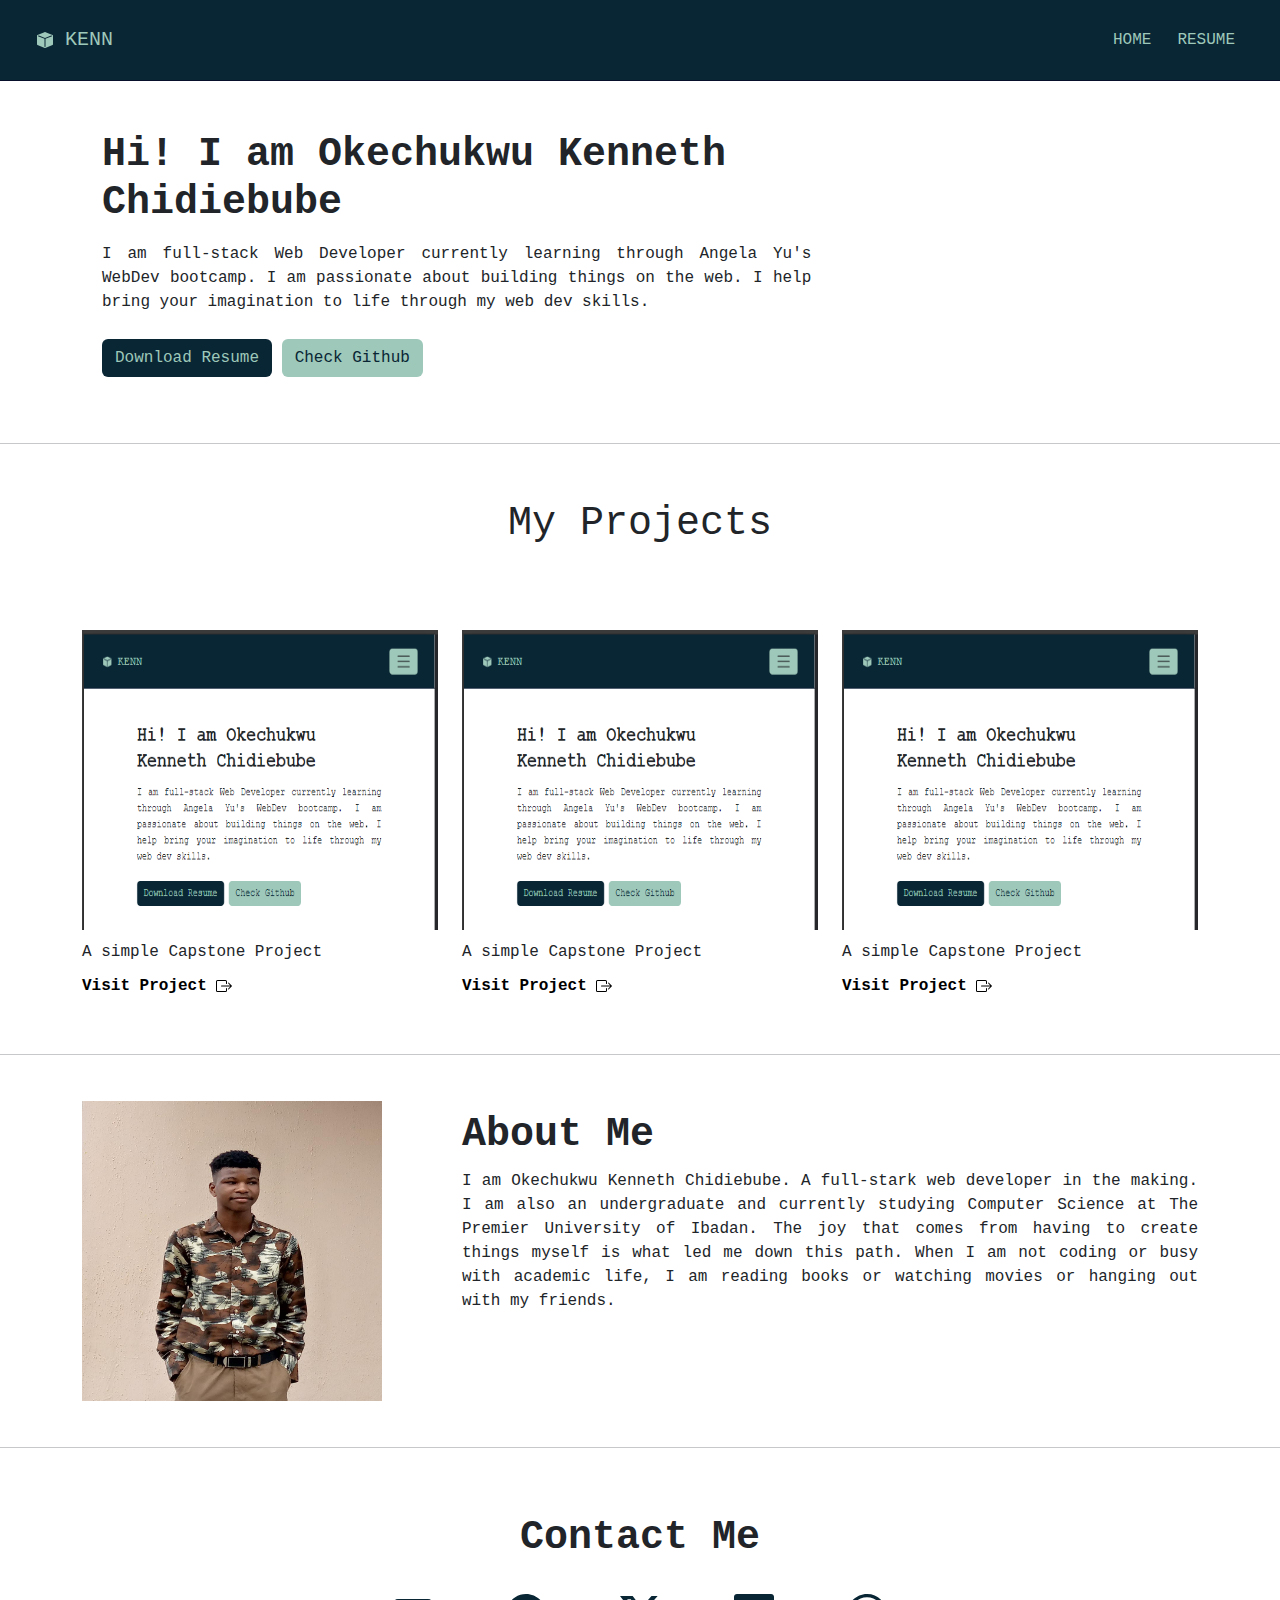
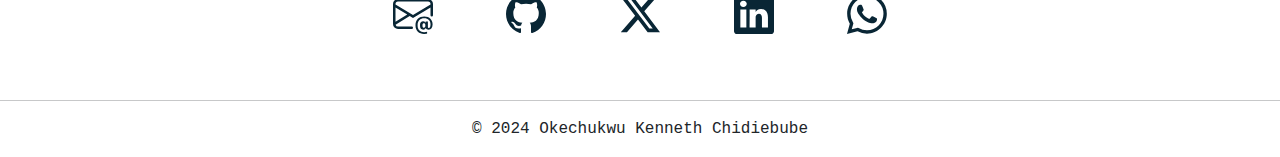
<file: index.html>
<!DOCTYPE html>
<html lang="en">
<head>
  <meta charset="UTF-8">
  <meta name="viewport" content="width=device-width, initial-scale=1.0">
  <title>Capstone Project</title>
  <link href="https://cdn.jsdelivr.net/npm/bootstrap@5.3.3/dist/css/bootstrap.min.css" rel="stylesheet" integrity="sha384-QWTKZyjpPEjISv5WaRU9OFeRpok6YctnYmDr5pNlyT2bRjXh0JMhjY6hW+ALEwIH" crossorigin="anonymous">
  <link rel="stylesheet" href="./css/style.css">
</head>
<body>
  <!-- Header section -->
  <header id="header">

    <!-- For Navbar Only -->
    <nav class="navbar navbar-expand-lg bg-body-tertiary">
      <div class="container-fluid">
        <a class="navbar-brand" href="index.html">
          <svg xmlns="http://www.w3.org/2000/svg" width="16" height="16" fill="currentColor" class="bi bi-box-fill" viewBox="0 0 16 16">
          <path fill-rule="evenodd" d="M15.528 2.973a.75.75 0 0 1 .472.696v8.662a.75.75 0 0 1-.472.696l-7.25 2.9a.75.75 0 0 1-.557 0l-7.25-2.9A.75.75 0 0 1 0 12.331V3.669a.75.75 0 0 1 .471-.696L7.443.184l.004-.001.274-.11a.75.75 0 0 1 .558 0l.274.11.004.001zm-1.374.527L8 5.962 1.846 3.5 1 3.839v.4l6.5 2.6v7.922l.5.2.5-.2V6.84l6.5-2.6v-.4l-.846-.339Z"/>
        </svg> Kenn</a>
        <button class="navbar-toggler" type="button" data-bs-toggle="collapse" data-bs-target="#navbarSupportedContent" aria-controls="navbarSupportedContent" aria-expanded="false" aria-label="Toggle navigation">
          <span class="navbar-toggler-icon"></span>
        </button>
        <div class="collapse navbar-collapse justify-content-end" id="navbarSupportedContent">
          <ul class="navbar-nav ms-auto">
            <li class="nav-item">
              <a class="nav-link" href="index.html">Home</a>
            </li>
            <li class="nav-item">
              <a class="nav-link" href="resume.html">Resume</a>
            </li>
          </ul>
        </div>
      </div>
    </nav>

    <!-- For Hero Section Only -->

    <div class="container">
      <div class="row intro">
        <div class="col-md-8">
          <h1><span>Hi!</span> I am Okechukwu Kenneth Chidiebube</h1>
          <p>I am full-stack Web Developer currently learning through Angela Yu's WebDev bootcamp. I am passionate about building things on the web. I help bring your imagination to life through my web dev skills. </p>
          <a class="btn resume" href="./assets/Kenneth's resume.pdf" download>Download Resume</a>
          <a class="btn github" href="https://github.com/kenndo127" target="_blank">Check Github</a>
        </div>
        <div class="col-md-4">
        </div>
      </div>
    </div>
  </header> <hr>

  <!-- Project Section -->
  <section class="project" >
    <div class="container">
      <div class="row">

        <h1>My Projects</h1>
        <div class="col-md-4">
          <img src="./assets/project1.png" alt="Project Image">
          <p>A simple Capstone Project</p>
          <a href="https://kenndo127.github.io/Capstone-Project2/" target="_blank">Visit Project 
            <svg xmlns="http://www.w3.org/2000/svg" width="16" height="16" fill="currentColor" class="bi bi-box-arrow-right" viewBox="0 0 16 16">
              <path fill-rule="evenodd" d="M10 12.5a.5.5 0 0 1-.5.5h-8a.5.5 0 0 1-.5-.5v-9a.5.5 0 0 1 .5-.5h8a.5.5 0 0 1 .5.5v2a.5.5 0 0 0 1 0v-2A1.5 1.5 0 0 0 9.5 2h-8A1.5 1.5 0 0 0 0 3.5v9A1.5 1.5 0 0 0 1.5 14h8a1.5 1.5 0 0 0 1.5-1.5v-2a.5.5 0 0 0-1 0z"/>
              <path fill-rule="evenodd" d="M15.854 8.354a.5.5 0 0 0 0-.708l-3-3a.5.5 0 0 0-.708.708L14.293 7.5H5.5a.5.5 0 0 0 0 1h8.793l-2.147 2.146a.5.5 0 0 0 .708.708z"/>
            </svg>
          </a>
        </div>
        
        <div class="col-md-4">
          <img src="./assets/project1.png" alt="Project Image">
          <p>A simple Capstone Project</p>
          <a href="https://kenndo127.github.io/Capstone-Project2/" target="_blank">Visit Project 
            <svg xmlns="http://www.w3.org/2000/svg" width="16" height="16" fill="currentColor" class="bi bi-box-arrow-right" viewBox="0 0 16 16">
              <path fill-rule="evenodd" d="M10 12.5a.5.5 0 0 1-.5.5h-8a.5.5 0 0 1-.5-.5v-9a.5.5 0 0 1 .5-.5h8a.5.5 0 0 1 .5.5v2a.5.5 0 0 0 1 0v-2A1.5 1.5 0 0 0 9.5 2h-8A1.5 1.5 0 0 0 0 3.5v9A1.5 1.5 0 0 0 1.5 14h8a1.5 1.5 0 0 0 1.5-1.5v-2a.5.5 0 0 0-1 0z"/>
              <path fill-rule="evenodd" d="M15.854 8.354a.5.5 0 0 0 0-.708l-3-3a.5.5 0 0 0-.708.708L14.293 7.5H5.5a.5.5 0 0 0 0 1h8.793l-2.147 2.146a.5.5 0 0 0 .708.708z"/>
            </svg>
          </a>
        </div>

        <div class="col-md-4">
          <img src="./assets/project1.png" alt="Project Image">
          <p>A simple Capstone Project</p>
          <a href="https://kenndo127.github.io/Capstone-Project2/" target="_blank">Visit Project 
            <svg xmlns="http://www.w3.org/2000/svg" width="16" height="16" fill="currentColor" class="bi bi-box-arrow-right" viewBox="0 0 16 16">
              <path fill-rule="evenodd" d="M10 12.5a.5.5 0 0 1-.5.5h-8a.5.5 0 0 1-.5-.5v-9a.5.5 0 0 1 .5-.5h8a.5.5 0 0 1 .5.5v2a.5.5 0 0 0 1 0v-2A1.5 1.5 0 0 0 9.5 2h-8A1.5 1.5 0 0 0 0 3.5v9A1.5 1.5 0 0 0 1.5 14h8a1.5 1.5 0 0 0 1.5-1.5v-2a.5.5 0 0 0-1 0z"/>
              <path fill-rule="evenodd" d="M15.854 8.354a.5.5 0 0 0 0-.708l-3-3a.5.5 0 0 0-.708.708L14.293 7.5H5.5a.5.5 0 0 0 0 1h8.793l-2.147 2.146a.5.5 0 0 0 .708.708z"/>
            </svg>
          </a>
        </div>

      </div>
    </div>
  </section> <hr>

  <!-- About Me Section -->
  <section class="about">
    <div class="container">
      <div class="row">
        <div class="col-md-4 col-sm-6">
          <img src="./assets/hero-img1.jpg" alt="Kenneth's Image">
        </div>
        <div class="col-md-8 col-sm-6">
          <div>
            <h1>About Me</h1>
            <p>I am Okechukwu Kenneth Chidiebube. A full-stark web developer in the making. I am also an undergraduate and currently studying Computer Science at The Premier University of Ibadan. The joy that comes from having to create things myself is what led me down this path. When I am not coding or busy with academic life, I am reading books or watching movies or hanging out with my friends.</p>
          </div>
        </div>
      </div>
    </div>
  </section> <hr>

  <!-- Contact Me Section -->

  <section class="contact">
    <div class="container">
        <h1>Contact Me</h1>
        <a href="mailto:kennethchidiebube5@gmail.com" target="_blank">
          <svg xmlns="http://www.w3.org/2000/svg" width="40" height="40" fill="currentColor" class="bi bi-envelope-at" viewBox="0 0 16 16">
            <path d="M2 2a2 2 0 0 0-2 2v8.01A2 2 0 0 0 2 14h5.5a.5.5 0 0 0 0-1H2a1 1 0 0 1-.966-.741l5.64-3.471L8 9.583l7-4.2V8.5a.5.5 0 0 0 1 0V4a2 2 0 0 0-2-2zm3.708 6.208L1 11.105V5.383zM1 4.217V4a1 1 0 0 1 1-1h12a1 1 0 0 1 1 1v.217l-7 4.2z"/>
            <path d="M14.247 14.269c1.01 0 1.587-.857 1.587-2.025v-.21C15.834 10.43 14.64 9 12.52 9h-.035C10.42 9 9 10.36 9 12.432v.214C9 14.82 10.438 16 12.358 16h.044c.594 0 1.018-.074 1.237-.175v-.73c-.245.11-.673.18-1.18.18h-.044c-1.334 0-2.571-.788-2.571-2.655v-.157c0-1.657 1.058-2.724 2.64-2.724h.04c1.535 0 2.484 1.05 2.484 2.326v.118c0 .975-.324 1.39-.639 1.39-.232 0-.41-.148-.41-.42v-2.19h-.906v.569h-.03c-.084-.298-.368-.63-.954-.63-.778 0-1.259.555-1.259 1.4v.528c0 .892.49 1.434 1.26 1.434.471 0 .896-.227 1.014-.643h.043c.118.42.617.648 1.12.648m-2.453-1.588v-.227c0-.546.227-.791.573-.791.297 0 .572.192.572.708v.367c0 .573-.253.744-.564.744-.354 0-.581-.215-.581-.8Z"/>
          </svg>
        </a>
        <a href="https://github.com/kenndo127" target="_blank">
          <svg xmlns="http://www.w3.org/2000/svg" width="40" height="40" fill="currentColor" class="bi bi-github" viewBox="0 0 16 16">
            <path d="M8 0C3.58 0 0 3.58 0 8c0 3.54 2.29 6.53 5.47 7.59.4.07.55-.17.55-.38 0-.19-.01-.82-.01-1.49-2.01.37-2.53-.49-2.69-.94-.09-.23-.48-.94-.82-1.13-.28-.15-.68-.52-.01-.53.63-.01 1.08.58 1.23.82.72 1.21 1.87.87 2.33.66.07-.52.28-.87.51-1.07-1.78-.2-3.64-.89-3.64-3.95 0-.87.31-1.59.82-2.15-.08-.2-.36-1.02.08-2.12 0 0 .67-.21 2.2.82.64-.18 1.32-.27 2-.27s1.36.09 2 .27c1.53-1.04 2.2-.82 2.2-.82.44 1.1.16 1.92.08 2.12.51.56.82 1.27.82 2.15 0 3.07-1.87 3.75-3.65 3.95.29.25.54.73.54 1.48 0 1.07-.01 1.93-.01 2.2 0 .21.15.46.55.38A8.01 8.01 0 0 0 16 8c0-4.42-3.58-8-8-8"/>
          </svg>
        </a>
        <a href="https://x.com/kenneth_micodes?t=ytnwn0_-8mXawkBQWZsuxg&s=09" target="_blank">
          <svg xmlns="http://www.w3.org/2000/svg" width="40" height="40" fill="currentColor" class="bi bi-twitter-x" viewBox="0 0 16 16">
            <path d="M12.6.75h2.454l-5.36 6.142L16 15.25h-4.937l-3.867-5.07-4.425 5.07H.316l5.733-6.57L0 .75h5.063l3.495 4.633L12.601.75Zm-.86 13.028h1.36L4.323 2.145H2.865z"/>
          </svg>
        </a>
        <a href="https://www.linkedin.com/in/okechukwu-kenneth-155095222/" target="_blank">
          <svg xmlns="http://www.w3.org/2000/svg" width="40" height="40" fill="currentColor" class="bi bi-linkedin" viewBox="0 0 16 16">
            <path d="M0 1.146C0 .513.526 0 1.175 0h13.65C15.474 0 16 .513 16 1.146v13.708c0 .633-.526 1.146-1.175 1.146H1.175C.526 16 0 15.487 0 14.854zm4.943 12.248V6.169H2.542v7.225zm-1.2-8.212c.837 0 1.358-.554 1.358-1.248-.015-.709-.52-1.248-1.342-1.248S2.4 3.226 2.4 3.934c0 .694.521 1.248 1.327 1.248zm4.908 8.212V9.359c0-.216.016-.432.08-.586.173-.431.568-.878 1.232-.878.869 0 1.216.662 1.216 1.634v3.865h2.401V9.25c0-2.22-1.184-3.252-2.764-3.252-1.274 0-1.845.7-2.165 1.193v.025h-.016l.016-.025V6.169h-2.4c.03.678 0 7.225 0 7.225z"/>
          </svg>
        </a>
        <a href="https://wa.me/2348081938450" target="_blank">
          <svg xmlns="http://www.w3.org/2000/svg" width="40" height="40" fill="currentColor" class="bi bi-whatsapp" viewBox="0 0 16 16">
            <path d="M13.601 2.326A7.85 7.85 0 0 0 7.994 0C3.627 0 .068 3.558.064 7.926c0 1.399.366 2.76 1.057 3.965L0 16l4.204-1.102a7.9 7.9 0 0 0 3.79.965h.004c4.368 0 7.926-3.558 7.93-7.93A7.9 7.9 0 0 0 13.6 2.326zM7.994 14.521a6.6 6.6 0 0 1-3.356-.92l-.24-.144-2.494.654.666-2.433-.156-.251a6.56 6.56 0 0 1-1.007-3.505c0-3.626 2.957-6.584 6.591-6.584a6.56 6.56 0 0 1 4.66 1.931 6.56 6.56 0 0 1 1.928 4.66c-.004 3.639-2.961 6.592-6.592 6.592m3.615-4.934c-.197-.099-1.17-.578-1.353-.646-.182-.065-.315-.099-.445.099-.133.197-.513.646-.627.775-.114.133-.232.148-.43.05-.197-.1-.836-.308-1.592-.985-.59-.525-.985-1.175-1.103-1.372-.114-.198-.011-.304.088-.403.087-.088.197-.232.296-.346.1-.114.133-.198.198-.33.065-.134.034-.248-.015-.347-.05-.099-.445-1.076-.612-1.47-.16-.389-.323-.335-.445-.34-.114-.007-.247-.007-.38-.007a.73.73 0 0 0-.529.247c-.182.198-.691.677-.691 1.654s.71 1.916.81 2.049c.098.133 1.394 2.132 3.383 2.992.47.205.84.326 1.129.418.475.152.904.129 1.246.08.38-.058 1.171-.48 1.338-.943.164-.464.164-.86.114-.943-.049-.084-.182-.133-.38-.232"/>
          </svg>
        </a>
    </div>
  </section> <hr>

  <!-- Footer Section -->
  <footer>
    <p> &copy; 2024 Okechukwu Kenneth Chidiebube</p>
  </footer>
  





  <script src="https://cdn.jsdelivr.net/npm/bootstrap@5.3.3/dist/js/bootstrap.bundle.min.js" integrity="sha384-YvpcrYf0tY3lHB60NNkmXc5s9fDVZLESaAA55NDzOxhy9GkcIdslK1eN7N6jIeHz" crossorigin="anonymous"></script>
</body>
</html>
</file>
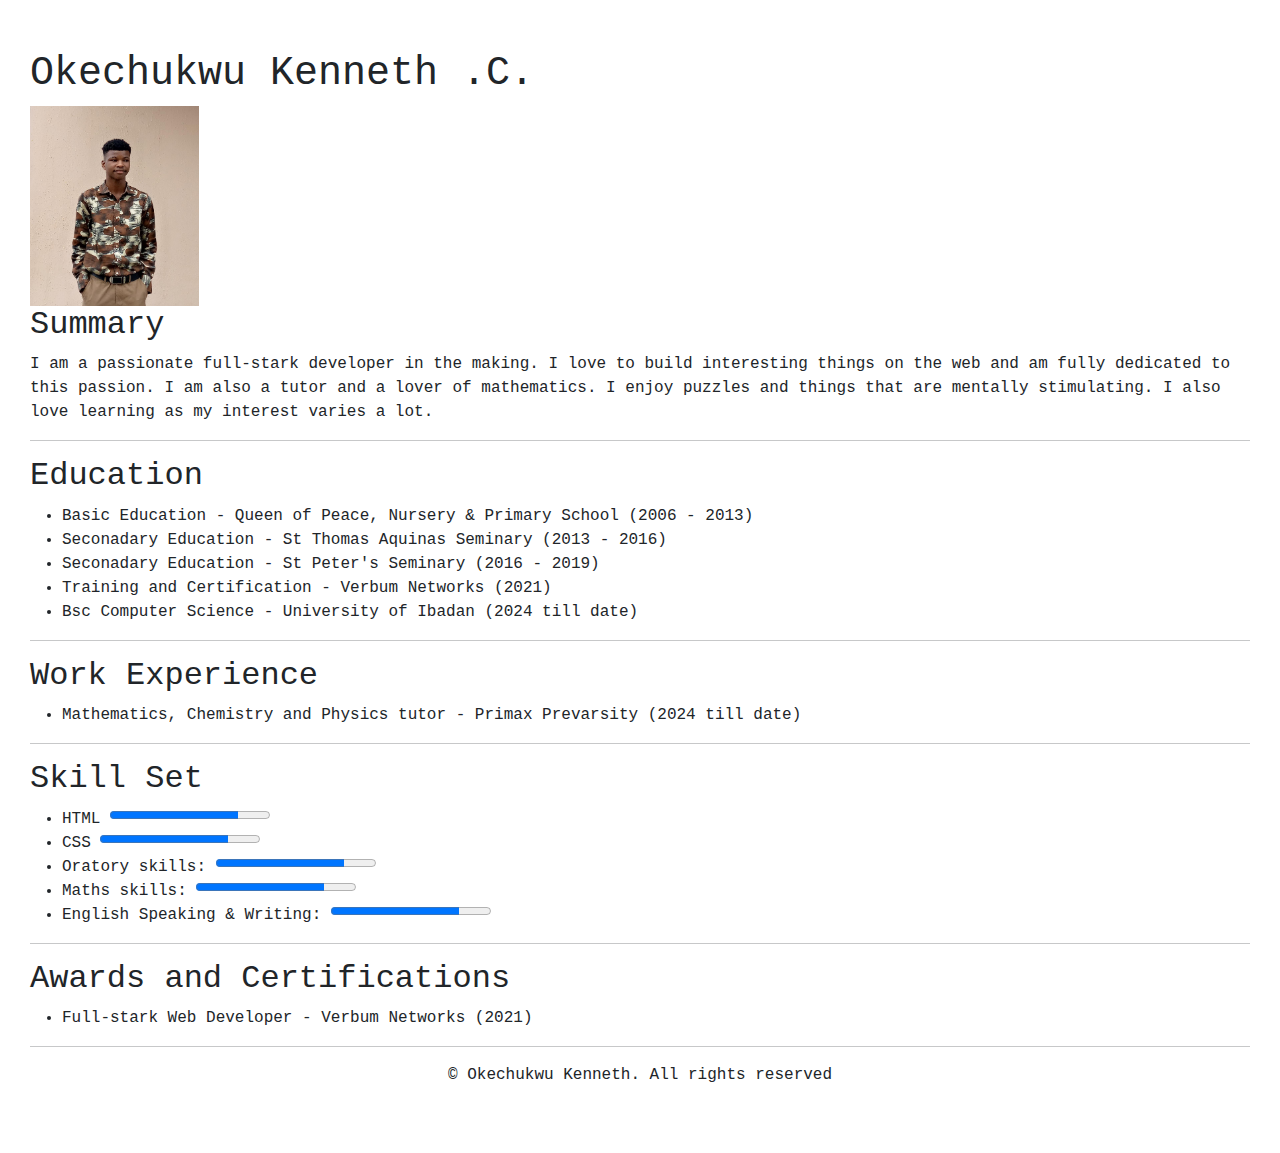
<file: resume.html>
<!DOCTYPE html>
<html lang="en">
<head>
  <meta charset="UTF-8">
  <meta name="viewport" content="width=device-width, initial-scale=1.0">
  <title>My Resume</title>
  <link href="https://cdn.jsdelivr.net/npm/bootstrap@5.3.3/dist/css/bootstrap.min.css" rel="stylesheet" integrity="sha384-QWTKZyjpPEjISv5WaRU9OFeRpok6YctnYmDr5pNlyT2bRjXh0JMhjY6hW+ALEwIH" crossorigin="anonymous">
  <link rel="stylesheet" href="./css/style.css">
</head>
<body style="padding: 50px 30px;">

  <h1>Okechukwu Kenneth .C.</h1>
  <img src="./assets/hero-img1.jpg" alt="My headshot Image" height="200">
  <h2>Summary</h2>
  <p> I am a passionate full-stark developer in the making. I love to build interesting things on the web and am fully dedicated to this passion. I am also a tutor and a lover of mathematics. I enjoy puzzles and things that are mentally stimulating. I also love learning as my interest varies a lot.</p>
  <hr>

  <h2>Education</h2>
  <ul>
    <li>Basic Education - Queen of Peace, Nursery & Primary School (2006 - 2013)</li>
    <li>Seconadary Education - St Thomas Aquinas Seminary (2013 - 2016)</li>
    <li>Seconadary Education - St Peter's Seminary (2016 - 2019)</li>
    <li> Training and Certification - Verbum Networks (2021)</li>
    <li>Bsc Computer Science - University of Ibadan (2024 till date)</li>
  </ul>
  <hr>

  <h2>Work Experience</h2>
  <ul>
    <li>Mathematics, Chemistry and Physics tutor - Primax Prevarsity (2024 till date)</li>
  </ul>
  <hr>

  <h2>Skill Set</h2>
  <ul>
    <li>HTML <progress max="100" value="80">70%</progress></li>
    <li>CSS <progress max="100" value="80">70%</progress></li>
    <li>Oratory skills: <progress max="100" value="80">80%</progress></li>
    <li>Maths skills: <progress max="100" value="80">70%</progress></li>
    <li>English Speaking & Writing: <progress max="100" value="80">80%</progress></li>
  </ul>
  <hr>
  <h2>Awards and Certifications</h2>
  <ul>
    <li>Full-stark Web Developer - Verbum Networks (2021)</li>
  </ul>
  <hr>


  <footer>
    <p> &copy; Okechukwu Kenneth. All rights reserved </p>
  </footer>



</body>
</html>
</file>
<file: css/style.css>
body {
  margin: 0;
  padding: 0;
  font-family: 'Courier New', Courier, monospace;

}
.navbar {
  padding: 20px;
  border-bottom: 1px solid #070F2B;
  background-color: #092635 !important;
}
.navbar .collapse a {
  text-transform: uppercase;
  color: #9EC8B9;
  margin: 0 5px;
}
.navbar .collapse a:hover {
  border: 2px solid none;
  background-color: #9EC8B9;
  color: #092635;
  border-radius: 3px;
}
.navbar .navbar-brand {
  text-transform: uppercase;
  color: #9EC8B9;
  margin: 0 5px;
}
.navbar .navbar-toggler {
  background-color: #9EC8B9 !important;
}

.intro {
 padding: 50px 20px;
}

.intro h1 {
  font-weight: 600;
}

.intro p {
  text-align: justify;
  margin: 15px 0;
}

.intro .resume {
  background-color: #092635;
  color: #9EC8B9;
}

.intro .btn {
  margin-top: 10px;
}

.intro .github {
  background-color: #9EC8B9;
  color: #092635;
}

.hero-image {
  text-align: center;
}

.hero-image img {
  height: 300px;
  width: 300px;
  border-radius: 100%;
}
.project {
  padding: 40px 10px;
}
.project h1 {
  text-align: center;
  margin-bottom: 50px;
}
.project img {
  height: 300px;
  width: 100%;
  margin-top: 2rem;
}
.project p {
  margin: 10px 0;
}
.project a {
  text-decoration: none;
  color: black;
  font-weight: bold;
}
.about {
  padding: 30px;
}
.about img {
  height: 300px;
  width: 300px;
}
.about h1 {
  font-weight: bold;
  margin: 10px 0;
}
.about p {
  text-align: justify;
}
.contact {
  padding: 50px;
  text-align: center;
}
.contact h1 {
  font-weight: bold;
  margin-bottom: 2rem;
}
.contact a {
  text-decoration: none;
  margin: 2rem;
  color: #092635;
}
@media (max-width: 600px) {
  .contact a {
    display: block;
  }
}
footer {
  text-align: center;
}
</file>
